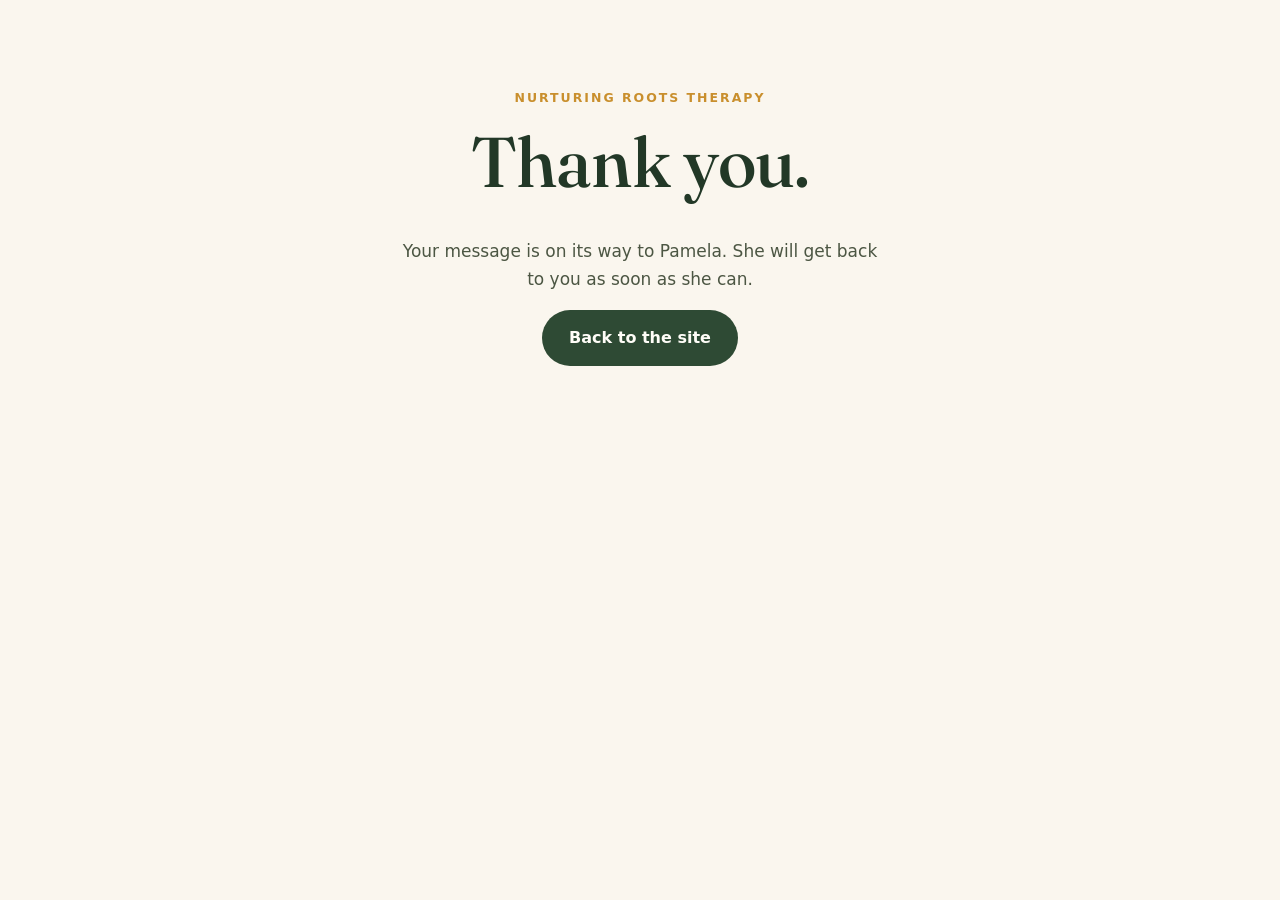
<file: thank-you.html>
<!DOCTYPE html>
<html lang="en">
<head>
  <meta charset="UTF-8">
  <meta name="viewport" content="width=device-width, initial-scale=1.0">
  <title>Thank you | Nurturing Roots Therapy</title>
  <meta name="description" content="Thank you for getting in touch with Pamela Fitzgerald at Nurturing Roots Therapy in Midland, Ontario.">
  <link rel="preconnect" href="https://fonts.googleapis.com">
  <link rel="preconnect" href="https://fonts.gstatic.com" crossorigin>
  <link href="https://fonts.googleapis.com/css2?family=Fraunces:opsz,wght@9..144,500&display=swap" rel="stylesheet">
  <link rel="stylesheet" href="styles.css">
</head>
<body>
  <main>
    <section class="hero">
      <div class="wrap" style="max-width: 36rem; text-align: center;">
        <p class="eyebrow">Nurturing Roots Therapy</p>
        <h1>Thank you.</h1>
        <p class="lede" style="color: var(--ink-soft);">Your message is on its way to Pamela. She will get back to you as soon as she can.</p>
        <p><a class="btn btn-primary" href="/">Back to the site</a></p>
      </div>
    </section>
  </main>
</body>
</html>
</file>
<file: styles.css>
/* Nurturing Roots Therapy — Pamela Fitzgerald
   Warm stone, deep green, sunflower gold. Calm, professional, quiet.
   Static-first: every state below is the no-JS state. Motion is added
   by script.js only, and disabled entirely for reduced-motion users. */

:root {
  --stone: #faf6ee;
  --stone-deep: #f1ead9;
  --cream: #fffdf8;
  --ink: #26301f;
  --ink-soft: #4c5643;
  --green: #2e4a34;
  --green-deep: #223827;
  --gold: #c98f2d;
  --gold-soft: #e8c87a;
  --gold-pale: #f4e7c4;
  --line: #ddd3bd;
  --radius: 18px;
  --wrap: 1180px;
}

* { box-sizing: border-box; }

html { scroll-behavior: smooth; }
html.lenis, html.lenis body { height: auto; }
.lenis.lenis-smooth { scroll-behavior: auto !important; }

body {
  margin: 0;
  background: var(--stone);
  color: var(--ink);
  font-family: system-ui, -apple-system, "Segoe UI", Roboto, Helvetica, Arial, sans-serif;
  font-size: 17px;
  line-height: 1.65;
  -webkit-font-smoothing: antialiased;
}

img { max-width: 100%; height: auto; display: block; }
a { color: var(--green); }
a:hover { color: var(--gold); }

h1, h2, h3 {
  font-family: "Fraunces", Georgia, "Times New Roman", serif;
  font-weight: 500;
  line-height: 1.12;
  color: var(--green-deep);
  margin: 0 0 0.5em;
}
h1 { font-size: clamp(2.6rem, 6vw, 4.4rem); letter-spacing: -0.01em; }
h2 { font-size: clamp(1.9rem, 3.6vw, 2.6rem); }
h3 { font-size: 1.35rem; }
p { margin: 0 0 1em; }

.wrap { max-width: var(--wrap); margin: 0 auto; padding: 0 clamp(1.1rem, 4vw, 2.5rem); }

.eyebrow {
  font-size: 0.78rem;
  font-weight: 700;
  letter-spacing: 0.16em;
  text-transform: uppercase;
  color: var(--gold);
  margin: 0 0 0.9rem;
}
.section-intro { color: var(--ink-soft); max-width: 34rem; }

/* Header */
.site-header {
  position: sticky;
  top: 0;
  z-index: 50;
  background: rgba(250, 246, 238, 0.94);
  border-bottom: 1px solid var(--line);
}
.header-inner {
  display: flex;
  align-items: center;
  gap: 1.5rem;
  min-height: 64px;
}
.brand { display: flex; align-items: center; gap: 0.6rem; text-decoration: none; color: var(--green-deep); }
.brand-mark { width: 30px; height: 30px; flex: none; }
.brand-text { font-family: "Fraunces", Georgia, serif; font-size: 1.15rem; font-weight: 600; }
.brand-text em { font-style: italic; color: var(--gold); }
.site-nav { margin-left: auto; display: flex; align-items: center; gap: 1.4rem; }
.site-nav a { text-decoration: none; color: var(--ink-soft); font-size: 0.95rem; }
.site-nav a:hover { color: var(--green-deep); }
.nav-cta {
  color: var(--cream) !important;
  background: var(--green);
  padding: 0.5rem 1rem;
  border-radius: 999px;
  white-space: nowrap;
}
.nav-cta:hover { background: var(--green-deep); }
.header-phone { color: var(--ink-soft); text-decoration: none; font-size: 0.95rem; white-space: nowrap; }
.header-phone:hover { color: var(--green-deep); }

/* Buttons */
.btn {
  display: inline-block;
  text-decoration: none;
  font-weight: 650;
  font-size: 1rem;
  padding: 0.85rem 1.6rem;
  border-radius: 999px;
  border: 1px solid transparent;
  cursor: pointer;
  transition: background 0.2s ease, color 0.2s ease, border-color 0.2s ease, transform 0.2s ease;
}
.btn:hover { transform: translateY(-2px); }
.btn-primary { background: var(--green); color: var(--cream); }
.btn-primary:hover { background: var(--green-deep); color: var(--cream); }
.btn-ghost { border-color: var(--green); color: var(--green); background: transparent; }
.btn-ghost:hover { background: var(--green); color: var(--cream); }

/* Hero */
.hero { position: relative; overflow: hidden; padding: clamp(3rem, 7vw, 5.5rem) 0 clamp(3rem, 6vw, 4.5rem); }
.hero-grid { display: grid; grid-template-columns: 1.05fr 0.95fr; gap: clamp(2rem, 5vw, 4rem); align-items: center; }
.hero-copy .lede { font-size: 1.15rem; color: var(--ink-soft); max-width: 30rem; }
.hero-ctas { display: flex; flex-wrap: wrap; gap: 0.8rem; margin: 1.6rem 0 1rem; }
.hero-note { font-size: 0.95rem; color: var(--ink-soft); margin: 0; }
.hero-note::before { content: "✳ "; color: var(--gold); }
.hero-figure { margin: 0; }
.hero-figure img {
  width: 100%;
  border-radius: var(--radius);
  box-shadow: 0 24px 60px -24px rgba(34, 56, 39, 0.45);
}
.hero-figure figcaption {
  margin-top: 0.8rem;
  font-family: "Fraunces", Georgia, serif;
  font-style: italic;
  font-size: 1.05rem;
  color: var(--ink-soft);
}
.hero-sunflower {
  position: absolute;
  width: 150px;
  height: 150px;
  right: -38px;
  bottom: -30px;
  opacity: 0.16;
  pointer-events: none;
}

/* The moment */
.moment { padding: clamp(2.5rem, 6vw, 4.5rem) 0; background: var(--green-deep); }
.moment-line {
  font-family: "Fraunces", Georgia, serif;
  font-size: clamp(1.7rem, 4.2vw, 3rem);
  line-height: 1.3;
  color: var(--cream);
  margin: 0;
  max-width: 22em;
}
.moment-line .w { display: inline-block; }

/* Offerings */
.offerings { padding: clamp(3.5rem, 7vw, 5.5rem) 0; }
.offering-grid {
  display: grid;
  grid-template-columns: 1fr 1fr;
  gap: 1.25rem;
  margin-top: 2rem;
}
.offering {
  background: var(--cream);
  border: 1px solid var(--line);
  border-radius: var(--radius);
  padding: 1.8rem;
  transition: transform 0.25s ease, box-shadow 0.25s ease;
}
.offering:hover { transform: translateY(-4px); box-shadow: 0 18px 40px -20px rgba(34, 56, 39, 0.35); }
.offering-featured { background: var(--green); border-color: var(--green); color: #f2f0e4; }
.offering-featured h3 { color: var(--cream); }
.offering-featured p { color: #dde3cf; }
.offering-tag {
  font-size: 0.75rem;
  font-weight: 700;
  letter-spacing: 0.14em;
  text-transform: uppercase;
  color: var(--gold-soft);
  margin: 0 0 0.6rem;
}
.offering-note { font-size: 0.95rem; color: var(--ink-soft); margin: 0.8rem 0 0; padding-top: 0.8rem; border-top: 1px solid var(--line); }
.offering-featured .offering-note { color: var(--gold-soft); border-top-color: rgba(232, 200, 122, 0.35); }
.friday-callout {
  margin-top: 1.25rem;
  background: var(--gold-pale);
  border-radius: var(--radius);
  padding: 1.3rem 1.6rem;
}
.friday-callout p { margin: 0; }
.friday-callout strong { color: var(--green-deep); }

/* About */
.about { padding: clamp(3.5rem, 7vw, 5.5rem) 0; background: var(--stone-deep); }
.about-grid { display: grid; grid-template-columns: 1.1fr 0.9fr; gap: clamp(2rem, 5vw, 4rem); align-items: start; }
.about-role { color: var(--gold); font-weight: 650; }
.about-contact { margin-top: 1.4rem; }
.about-photo { margin: 0; }
.photo-reserved {
  aspect-ratio: 4 / 5;
  max-height: 520px;
  background: var(--cream);
  border: 1px dashed var(--gold);
  border-radius: var(--radius);
  display: flex;
  flex-direction: column;
  align-items: center;
  justify-content: center;
  gap: 1rem;
  padding: 2rem;
  text-align: center;
}
.photo-reserved svg { width: 54px; height: 54px; opacity: 0.85; }
.photo-reserved p { font-family: "Fraunces", Georgia, serif; font-style: italic; font-size: 1.15rem; color: var(--ink-soft); margin: 0; }
.about-photo figcaption { margin-top: 0.8rem; font-size: 0.95rem; color: var(--ink-soft); }

/* Areas */
.areas { padding: clamp(3.5rem, 7vw, 5rem) 0; }
.area-list {
  list-style: none;
  margin: 1.8rem 0 0;
  padding: 0;
  display: flex;
  flex-wrap: wrap;
  gap: 0.6rem;
}
.area-list li {
  border: 1px solid var(--line);
  background: var(--cream);
  border-radius: 999px;
  padding: 0.45rem 1.05rem;
  font-size: 0.98rem;
}

/* Events */
.events { padding: clamp(2.5rem, 6vw, 4rem) 0; background: var(--stone-deep); }
.events p { max-width: 36rem; margin-bottom: 0; }
.events-subhead { font-size: 1.15rem; margin: 1.8rem 0 0.9rem; }
.event-list { list-style: none; margin: 0; padding: 0; display: grid; gap: 0.9rem; max-width: 44rem; }
.event-item {
  background: var(--cream);
  border: 1px solid var(--line);
  border-radius: var(--radius);
  padding: 1.2rem 1.4rem;
  transition: transform 0.25s ease, box-shadow 0.25s ease;
}
.event-item:hover { transform: translateY(-3px); box-shadow: 0 16px 34px -20px rgba(34, 56, 39, 0.35); }
.event-item p { margin: 0; }
.event-item p + p { margin-top: 0.3rem; }
.event-title { font-family: "Fraunces", Georgia, serif; font-weight: 600; font-size: 1.15rem; color: var(--green-deep); }

/* Contact */
.contact { padding: clamp(3.5rem, 7vw, 5.5rem) 0; }
.contact-grid { display: grid; grid-template-columns: 0.9fr 1.1fr; gap: clamp(2rem, 5vw, 4rem); align-items: start; }
.contact-details { list-style: none; margin: 1.6rem 0 0; padding: 0; display: grid; gap: 0.7rem; }
.contact-details li { color: var(--ink-soft); }
.contact-details strong { color: var(--ink); }
.contact-form {
  background: var(--cream);
  border: 1px solid var(--line);
  border-radius: var(--radius);
  padding: clamp(1.4rem, 3vw, 2.2rem);
  display: grid;
  grid-template-columns: 1fr 1fr;
  gap: 1.1rem;
}
.form-group { display: grid; gap: 0.35rem; }
.form-group.full-width { grid-column: 1 / -1; }
.contact-form label { font-weight: 650; font-size: 0.95rem; }
.contact-form .optional { font-weight: 400; color: var(--ink-soft); }
.contact-form input,
.contact-form select,
.contact-form textarea {
  font: inherit;
  font-size: 1rem;
  color: var(--ink);
  background: var(--stone);
  border: 1px solid var(--line);
  border-radius: 10px;
  padding: 0.7rem 0.85rem;
  width: 100%;
}
.contact-form input:focus,
.contact-form select:focus,
.contact-form textarea:focus {
  outline: 2px solid var(--gold);
  outline-offset: 1px;
  border-color: var(--gold);
}
.contact-form textarea { resize: vertical; }
.contact-form .btn { grid-column: 1 / -1; justify-self: start; }
.hidden-field { display: none; }

/* Footer */
.site-footer { background: var(--green-deep); color: #cfd6bf; padding: 3rem 0 2.5rem; }
.footer-inner { display: grid; grid-template-columns: 1.4fr 1fr; gap: 2rem; }
.footer-brand { font-family: "Fraunces", Georgia, serif; font-size: 1.25rem; color: var(--cream); margin: 0 0 0.4rem; }
.site-footer p { margin: 0 0 0.3rem; }
.site-footer a { color: var(--gold-soft); }
.footer-note { grid-column: 1 / -1; font-size: 0.85rem; opacity: 0.75; margin-top: 1rem; }

/* Responsive */
@media (prefers-reduced-motion: reduce) {
  *, *::before, *::after { transition: none !important; animation: none !important; }
}
@media (max-width: 900px) {
  .hero-grid, .about-grid, .contact-grid { grid-template-columns: 1fr; }
  .hero-figure { order: -1; }
  .hero-figure img { max-height: 420px; object-fit: cover; }
  .header-phone { display: none; }
  .site-nav a:not(.nav-cta) { display: none; }
}
@media (max-width: 640px) {
  .offering-grid { grid-template-columns: 1fr; }
  .contact-form { grid-template-columns: 1fr; }
  .footer-inner { grid-template-columns: 1fr; }
  .hero-sunflower { width: 110px; height: 110px; }
  .brand-text { font-size: 1rem; }
  .header-inner { gap: 0.9rem; }
  .site-nav { gap: 0.8rem; }
}
</file>
